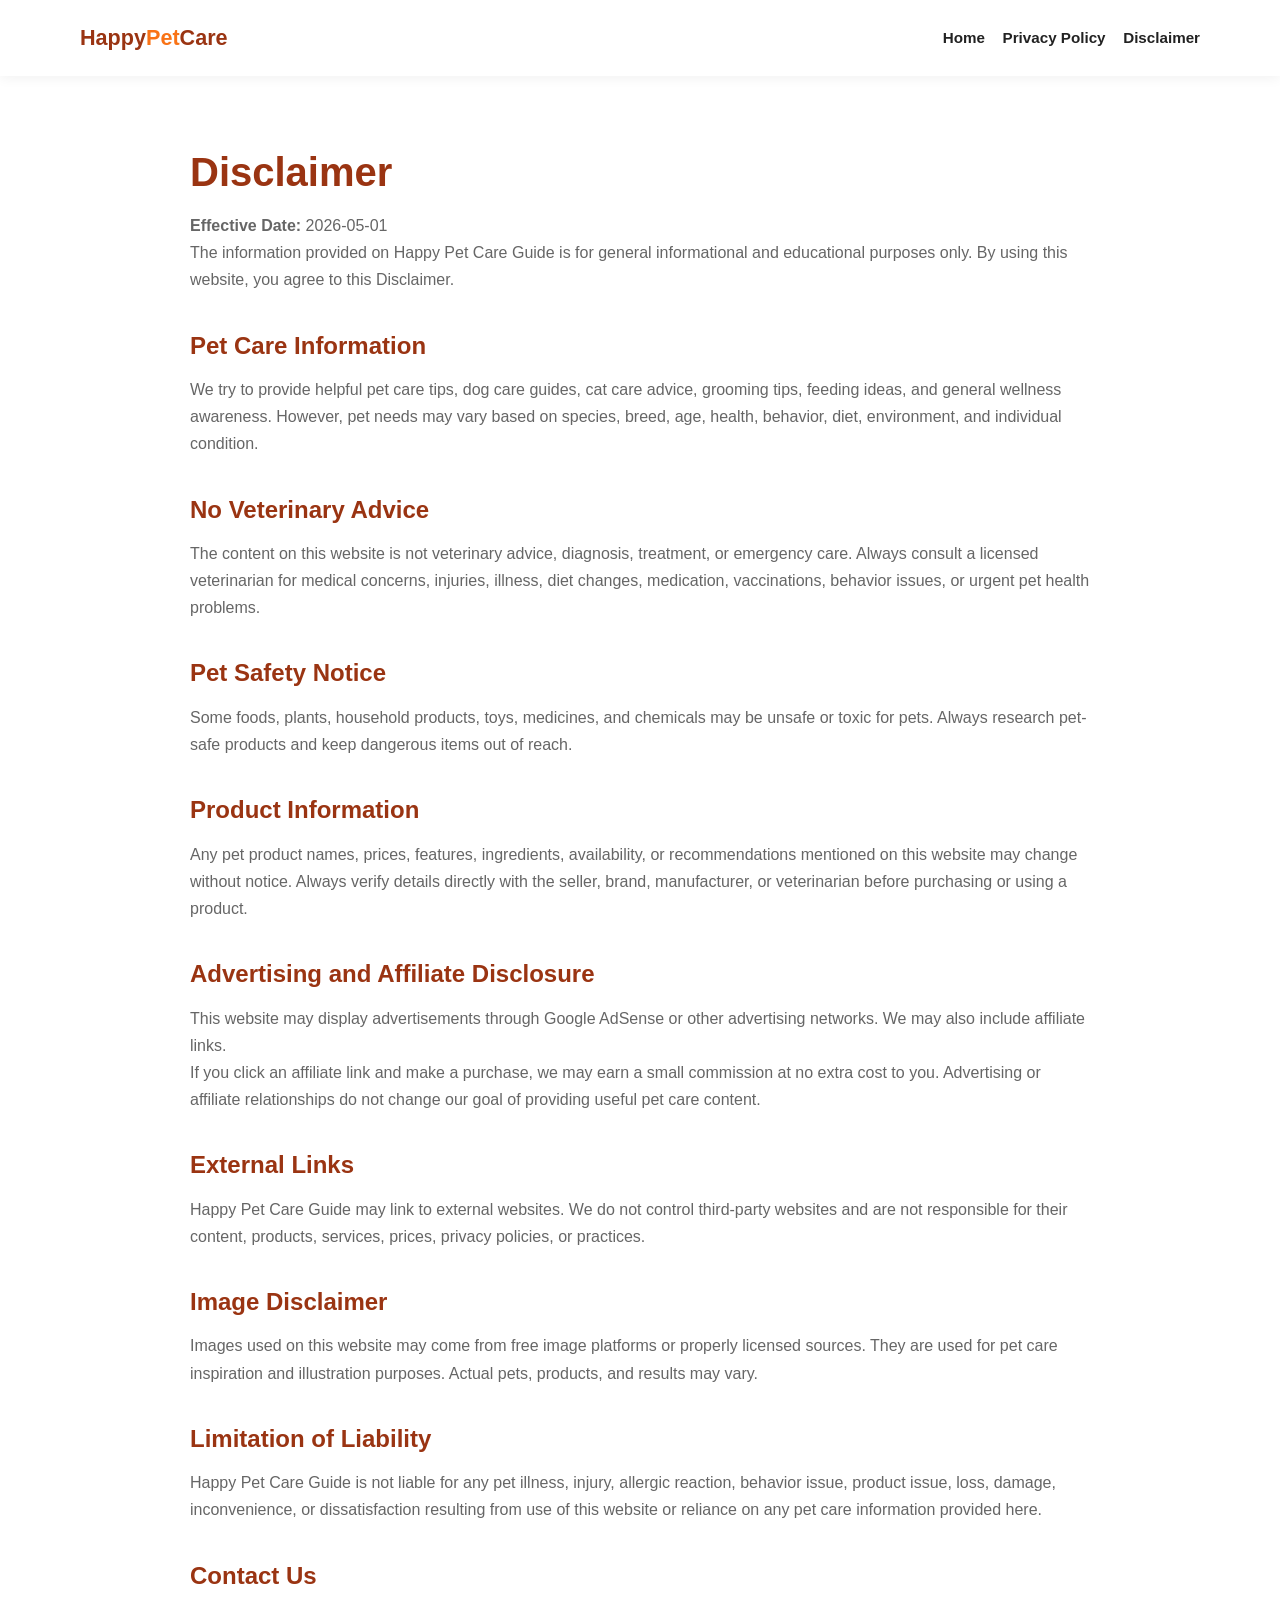
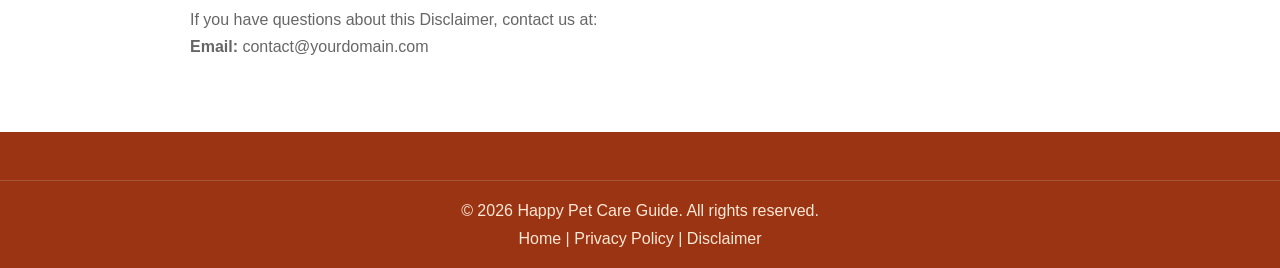
<file: public/disclaimer.html>
<!DOCTYPE html>
<html lang="en">
<head>
  <meta charset="UTF-8" />
  <meta name="viewport" content="width=device-width, initial-scale=1.0" />

  <title>Disclaimer | Happy Pet Care Guide</title>
  <meta name="description" content="Read the Disclaimer for Happy Pet Care Guide, including pet care advice, veterinary information, safety, advertisements, affiliate links, and external links." />
  <meta name="robots" content="index, follow" />

  <link rel="canonical" href="https://www.yourdomain.com/disclaimer.html" />
  <link rel="stylesheet" href="styles.css" />
</head>

<body>
  <header class="site-header">
    <nav class="navbar container">
      <a href="index.html" class="logo">Happy<span>Pet</span>Care</a>

      <button class="menu-toggle" id="menuToggle" aria-label="Open navigation menu">☰</button>

      <ul class="nav-links" id="navLinks">
        <li><a href="index.html">Home</a></li>
        <li><a href="privacy-policy.html">Privacy Policy</a></li>
        <li><a href="disclaimer.html">Disclaimer</a></li>
      </ul>
    </nav>
  </header>

  <main class="container legal-page">
    <h1>Disclaimer</h1>
    <p><strong>Effective Date:</strong> 2026-05-01</p>

    <p>
      The information provided on Happy Pet Care Guide is for general informational and educational
      purposes only. By using this website, you agree to this Disclaimer.
    </p>

    <h2>Pet Care Information</h2>
    <p>
      We try to provide helpful pet care tips, dog care guides, cat care advice, grooming tips,
      feeding ideas, and general wellness awareness. However, pet needs may vary based on species,
      breed, age, health, behavior, diet, environment, and individual condition.
    </p>

    <h2>No Veterinary Advice</h2>
    <p>
      The content on this website is not veterinary advice, diagnosis, treatment, or emergency care.
      Always consult a licensed veterinarian for medical concerns, injuries, illness, diet changes,
      medication, vaccinations, behavior issues, or urgent pet health problems.
    </p>

    <h2>Pet Safety Notice</h2>
    <p>
      Some foods, plants, household products, toys, medicines, and chemicals may be unsafe or toxic
      for pets. Always research pet-safe products and keep dangerous items out of reach.
    </p>

    <h2>Product Information</h2>
    <p>
      Any pet product names, prices, features, ingredients, availability, or recommendations mentioned
      on this website may change without notice. Always verify details directly with the seller,
      brand, manufacturer, or veterinarian before purchasing or using a product.
    </p>

    <h2>Advertising and Affiliate Disclosure</h2>
    <p>
      This website may display advertisements through Google AdSense or other advertising networks.
      We may also include affiliate links.
    </p>
    <p>
      If you click an affiliate link and make a purchase, we may earn a small commission at no extra
      cost to you. Advertising or affiliate relationships do not change our goal of providing useful
      pet care content.
    </p>

    <h2>External Links</h2>
    <p>
      Happy Pet Care Guide may link to external websites. We do not control third-party websites and
      are not responsible for their content, products, services, prices, privacy policies, or practices.
    </p>

    <h2>Image Disclaimer</h2>
    <p>
      Images used on this website may come from free image platforms or properly licensed sources.
      They are used for pet care inspiration and illustration purposes. Actual pets, products, and
      results may vary.
    </p>

    <h2>Limitation of Liability</h2>
    <p>
      Happy Pet Care Guide is not liable for any pet illness, injury, allergic reaction, behavior issue,
      product issue, loss, damage, inconvenience, or dissatisfaction resulting from use of this website
      or reliance on any pet care information provided here.
    </p>

    <h2>Contact Us</h2>
    <p>
      If you have questions about this Disclaimer, contact us at:
      <br />
      <strong>Email:</strong> contact@yourdomain.com
    </p>
  </main>

  <footer class="site-footer">
    <div class="footer-bottom">
      <p>&copy; 2026 Happy Pet Care Guide. All rights reserved.</p>
      <p>
        <a href="index.html">Home</a> |
        <a href="privacy-policy.html">Privacy Policy</a> |
        <a href="disclaimer.html">Disclaimer</a>
      </p>
    </div>
  </footer>

  <script src="script.js"></script>
</body>
</html>
</file>
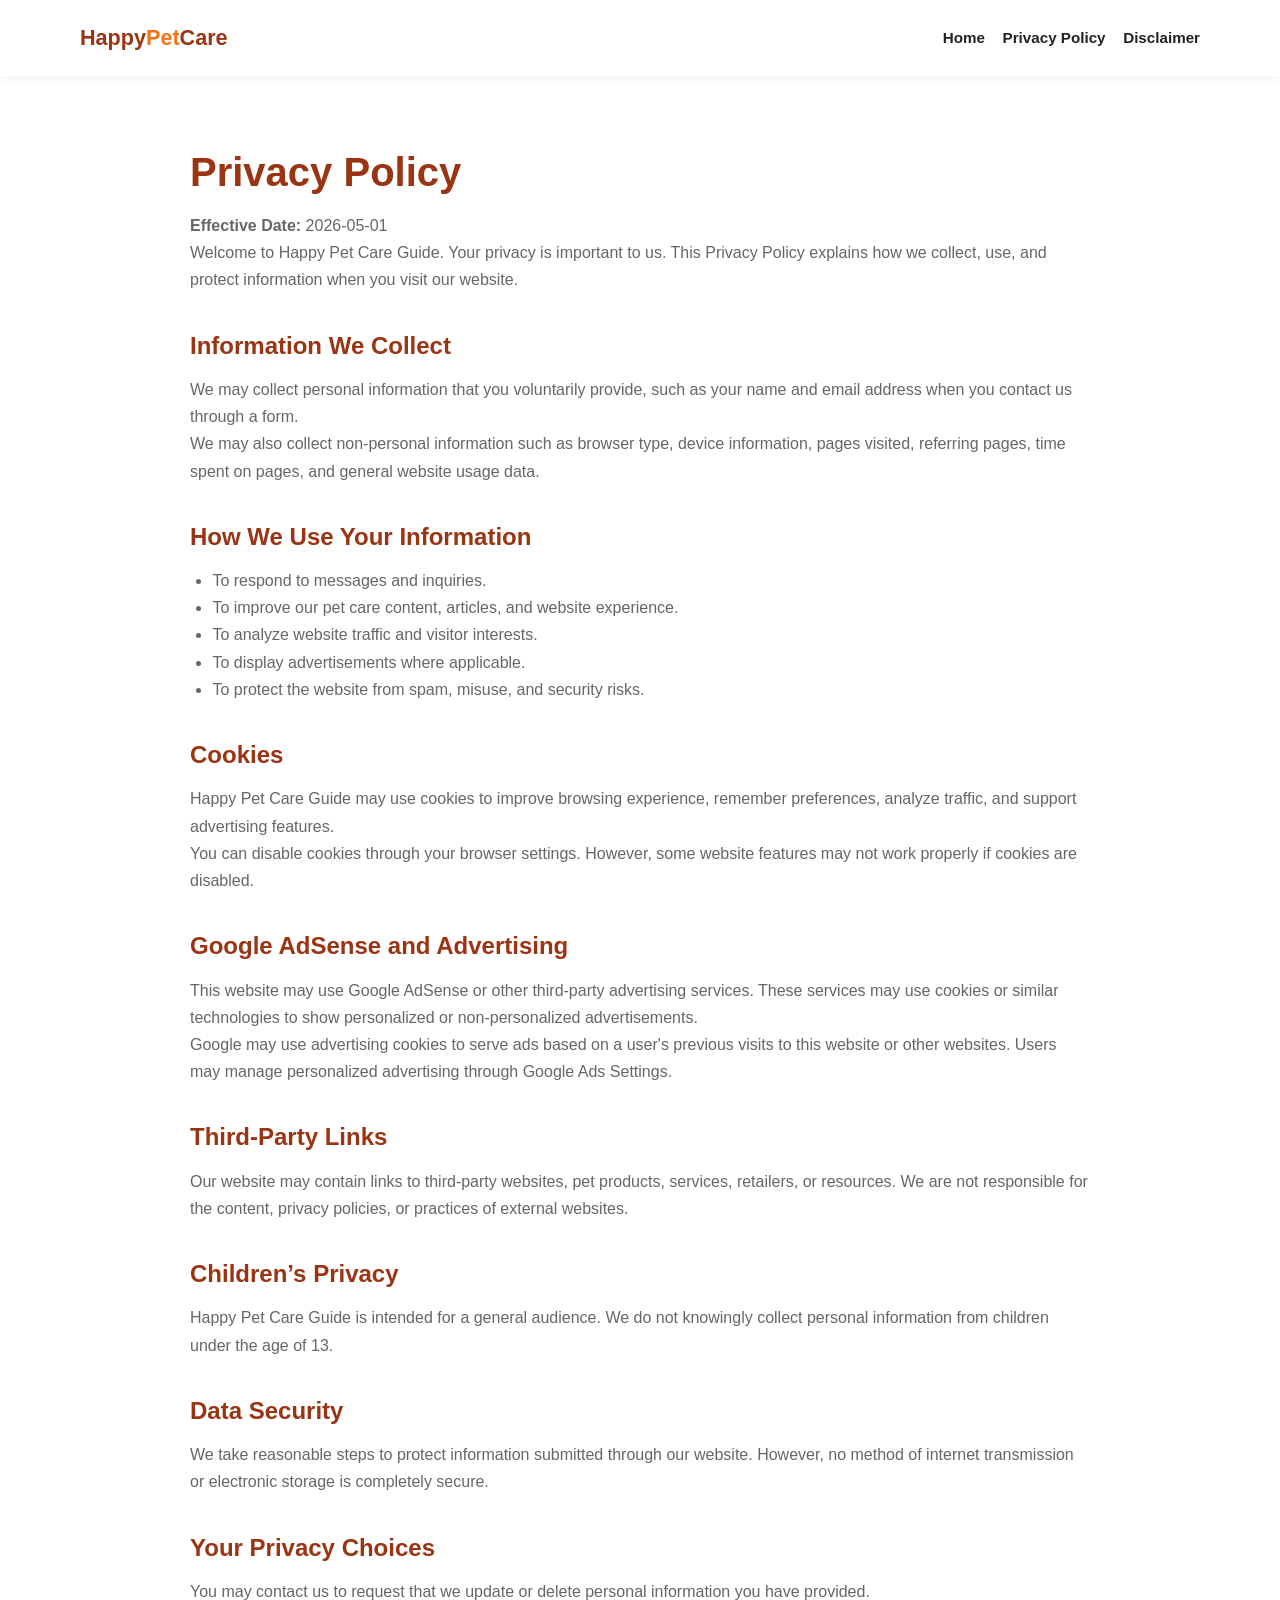
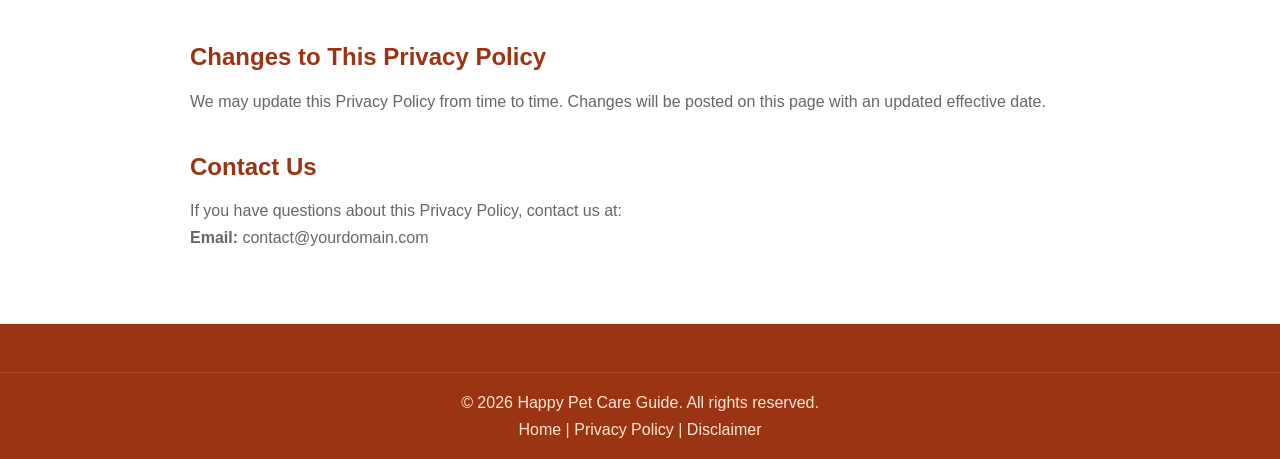
<file: public/privacy-policy.html>
<!DOCTYPE html>
<html lang="en">
<head>
  <meta charset="UTF-8" />
  <meta name="viewport" content="width=device-width, initial-scale=1.0" />

  <title>Privacy Policy | Happy Pet Care Guide</title>
  <meta name="description" content="Read the Privacy Policy for Happy Pet Care Guide and learn how we collect, use, and protect visitor information." />
  <meta name="robots" content="index, follow" />

  <link rel="canonical" href="https://www.yourdomain.com/privacy-policy.html" />
  <link rel="stylesheet" href="styles.css" />
</head>

<body>
  <header class="site-header">
    <nav class="navbar container">
      <a href="index.html" class="logo">Happy<span>Pet</span>Care</a>

      <button class="menu-toggle" id="menuToggle" aria-label="Open navigation menu">☰</button>

      <ul class="nav-links" id="navLinks">
        <li><a href="index.html">Home</a></li>
        <li><a href="privacy-policy.html">Privacy Policy</a></li>
        <li><a href="disclaimer.html">Disclaimer</a></li>
      </ul>
    </nav>
  </header>

  <main class="container legal-page">
    <h1>Privacy Policy</h1>
    <p><strong>Effective Date:</strong> 2026-05-01</p>

    <p>
      Welcome to Happy Pet Care Guide. Your privacy is important to us. This Privacy Policy explains
      how we collect, use, and protect information when you visit our website.
    </p>

    <h2>Information We Collect</h2>
    <p>
      We may collect personal information that you voluntarily provide, such as your name and email
      address when you contact us through a form.
    </p>
    <p>
      We may also collect non-personal information such as browser type, device information,
      pages visited, referring pages, time spent on pages, and general website usage data.
    </p>

    <h2>How We Use Your Information</h2>
    <ul>
      <li>To respond to messages and inquiries.</li>
      <li>To improve our pet care content, articles, and website experience.</li>
      <li>To analyze website traffic and visitor interests.</li>
      <li>To display advertisements where applicable.</li>
      <li>To protect the website from spam, misuse, and security risks.</li>
    </ul>

    <h2>Cookies</h2>
    <p>
      Happy Pet Care Guide may use cookies to improve browsing experience, remember preferences,
      analyze traffic, and support advertising features.
    </p>
    <p>
      You can disable cookies through your browser settings. However, some website features may
      not work properly if cookies are disabled.
    </p>

    <h2>Google AdSense and Advertising</h2>
    <p>
      This website may use Google AdSense or other third-party advertising services.
      These services may use cookies or similar technologies to show personalized or
      non-personalized advertisements.
    </p>
    <p>
      Google may use advertising cookies to serve ads based on a user's previous visits to this
      website or other websites. Users may manage personalized advertising through Google Ads Settings.
    </p>

    <h2>Third-Party Links</h2>
    <p>
      Our website may contain links to third-party websites, pet products, services, retailers,
      or resources. We are not responsible for the content, privacy policies, or practices of
      external websites.
    </p>

    <h2>Children’s Privacy</h2>
    <p>
      Happy Pet Care Guide is intended for a general audience. We do not knowingly collect personal
      information from children under the age of 13.
    </p>

    <h2>Data Security</h2>
    <p>
      We take reasonable steps to protect information submitted through our website. However,
      no method of internet transmission or electronic storage is completely secure.
    </p>

    <h2>Your Privacy Choices</h2>
    <p>
      You may contact us to request that we update or delete personal information you have provided.
    </p>

    <h2>Changes to This Privacy Policy</h2>
    <p>
      We may update this Privacy Policy from time to time. Changes will be posted on this page
      with an updated effective date.
    </p>

    <h2>Contact Us</h2>
    <p>
      If you have questions about this Privacy Policy, contact us at:
      <br />
      <strong>Email:</strong> contact@yourdomain.com
    </p>
  </main>

  <footer class="site-footer">
    <div class="footer-bottom">
      <p>&copy; 2026 Happy Pet Care Guide. All rights reserved.</p>
      <p>
        <a href="index.html">Home</a> |
        <a href="privacy-policy.html">Privacy Policy</a> |
        <a href="disclaimer.html">Disclaimer</a>
      </p>
    </div>
  </footer>

  <script src="script.js"></script>
</body>
</html>
</file>
<file: public/styles.css>
:root {
  --primary: #f97316;
  --primary-dark: #9a3412;
  --secondary: #fff3e8;
  --accent: #fdba74;
  --text: #222222;
  --muted: #666666;
  --white: #ffffff;
  --light: #fffaf5;
  --border: #f1dcc8;
  --shadow: 0 12px 30px rgba(0, 0, 0, 0.08);
  --radius: 18px;
}

* {
  box-sizing: border-box;
  margin: 0;
  padding: 0;
}

html {
  scroll-behavior: smooth;
}

body {
  font-family: Arial, Helvetica, sans-serif;
  color: var(--text);
  background: var(--white);
  line-height: 1.7;
}

img {
  max-width: 100%;
  display: block;
}

a {
  color: inherit;
  text-decoration: none;
}

.container {
  width: min(1120px, 92%);
  margin: 0 auto;
}

.site-header {
  position: sticky;
  top: 0;
  z-index: 1000;
  background: var(--white);
  box-shadow: 0 2px 12px rgba(0, 0, 0, 0.06);
}

.navbar {
  min-height: 76px;
  display: flex;
  align-items: center;
  justify-content: space-between;
}

.logo {
  font-size: 1.35rem;
  font-weight: 800;
  color: var(--primary-dark);
}

.logo span {
  color: var(--primary);
}

.nav-links {
  list-style: none;
  display: flex;
  align-items: center;
  gap: 1.1rem;
}

.nav-links a {
  font-weight: 700;
  font-size: 0.95rem;
}

.nav-links a:hover {
  color: var(--primary);
}

.menu-toggle {
  display: none;
  border: 0;
  background: var(--primary);
  color: var(--white);
  padding: 0.5rem 0.75rem;
  border-radius: 8px;
  font-size: 1.3rem;
  cursor: pointer;
}

.hero {
  min-height: 680px;
  background:
    linear-gradient(rgba(55, 25, 8, 0.35), rgba(55, 25, 8, 0.62)),
    url("https://images.unsplash.com/photo-1450778869180-41d0601e046e?auto=format&fit=crop&w=1600&q=85") center/cover no-repeat;
}

.hero-overlay {
  min-height: 680px;
  display: flex;
  align-items: center;
}

.hero-content {
  color: var(--white);
  max-width: 790px;
}

.hero-content h1 {
  font-size: clamp(2.3rem, 5vw, 4.6rem);
  line-height: 1.1;
  margin-bottom: 1rem;
}

.hero-content p {
  font-size: 1.1rem;
  margin-bottom: 1.5rem;
}

.eyebrow {
  color: var(--accent);
  text-transform: uppercase;
  letter-spacing: 0.12em;
  font-weight: 800;
  font-size: 0.82rem;
  margin-bottom: 0.5rem;
}

.btn {
  display: inline-block;
  background: var(--primary);
  color: var(--white);
  padding: 0.85rem 1.35rem;
  border-radius: 999px;
  border: 0;
  font-weight: 800;
  cursor: pointer;
  transition: 0.25s ease;
}

.btn:hover {
  background: var(--primary-dark);
  transform: translateY(-2px);
}

.intro-section,
.tips-section,
.about-section,
.legal-page,
.health-guide {
  padding: 4.5rem 0;
}

.intro-section h2,
.section-heading h2,
.about-section h2,
.legal-page h1,
.health-guide h2 {
  color: var(--primary-dark);
  line-height: 1.2;
  margin-bottom: 1rem;
}

.intro-section p,
.about-section p {
  max-width: 850px;
  color: var(--muted);
}

.section-heading {
  margin-bottom: 2rem;
}

.category-grid,
.guide-grid,
.tips-grid {
  display: grid;
  gap: 1.5rem;
}

.category-grid {
  grid-template-columns: repeat(3, 1fr);
  margin-bottom: 4rem;
}

.category-card,
.guide-card,
.tips-grid article,
.detail-box {
  background: var(--white);
  border: 1px solid var(--border);
  border-radius: var(--radius);
  overflow: hidden;
  box-shadow: var(--shadow);
}

.category-card img {
  height: 250px;
  width: 100%;
  object-fit: cover;
}

.category-card div,
.guide-content,
.tips-grid article {
  padding: 1.3rem;
}

.category-card h3,
.guide-card h3,
.tips-grid h3,
.detail-box h3 {
  color: var(--primary-dark);
  margin-bottom: 0.5rem;
}

.category-card p,
.guide-card p,
.tips-grid p,
.legal-page p,
.legal-page li,
.detail-box li {
  color: var(--muted);
}

.guides-section {
  background: var(--light);
  padding: 4.5rem 0;
}

.guide-grid {
  grid-template-columns: repeat(4, 1fr);
}

.guide-card img {
  height: 220px;
  width: 100%;
  object-fit: cover;
}

.tag {
  display: inline-block;
  background: var(--secondary);
  color: var(--primary-dark);
  padding: 0.25rem 0.7rem;
  border-radius: 999px;
  font-size: 0.8rem;
  font-weight: 800;
  margin-bottom: 0.7rem;
}

.guide-content ul {
  margin-top: 1rem;
  list-style: none;
  color: var(--muted);
  font-size: 0.95rem;
}

.ad-placeholder {
  margin-top: 2rem;
  min-height: 110px;
  border: 2px dashed var(--border);
  border-radius: var(--radius);
  display: grid;
  place-items: center;
  color: var(--muted);
  background: var(--white);
}

.detail-box {
  display: grid;
  grid-template-columns: 1fr 1fr;
}

.detail-box img {
  height: 100%;
  width: 100%;
  object-fit: cover;
}

.detail-content {
  padding: 2rem;
}

.detail-content ul,
.detail-content ol,
.legal-page ul {
  margin-left: 1.4rem;
  color: var(--muted);
  margin-bottom: 1rem;
}

.tips-grid {
  grid-template-columns: repeat(3, 1fr);
}

.contact-section {
  background: var(--secondary);
  padding: 4.5rem 0;
}

.contact-box {
  display: grid;
  grid-template-columns: 1fr 1fr;
  gap: 2rem;
}

.contact-form {
  background: var(--white);
  padding: 1.5rem;
  border-radius: var(--radius);
  box-shadow: var(--shadow);
}

.contact-form label {
  display: block;
  font-weight: 700;
  margin-bottom: 0.35rem;
}

.contact-form input,
.contact-form textarea {
  width: 100%;
  padding: 0.85rem 1rem;
  margin-bottom: 1rem;
  border: 1px solid var(--border);
  border-radius: 10px;
  font: inherit;
}

.site-footer {
  background: var(--primary-dark);
  color: var(--white);
  padding-top: 3rem;
}

.footer-grid {
  display: grid;
  grid-template-columns: 1.5fr 1fr 1fr;
  gap: 2rem;
  padding-bottom: 2rem;
}

.footer-grid h2,
.footer-grid h3 {
  margin-bottom: 0.8rem;
}

.footer-grid p,
.footer-grid a,
.footer-bottom a {
  color: #ffe8d6;
}

.footer-grid ul {
  list-style: none;
}

.footer-bottom {
  text-align: center;
  border-top: 1px solid rgba(255, 255, 255, 0.15);
  padding: 1rem;
  color: #ffe8d6;
}

.legal-page {
  max-width: 900px;
}

.legal-page h1 {
  font-size: 2.5rem;
}

.legal-page h2 {
  color: var(--primary-dark);
  margin-top: 2rem;
  margin-bottom: 0.6rem;
}

.cookie-notice {
  position: fixed;
  left: 1rem;
  bottom: 1rem;
  max-width: 360px;
  background: var(--primary-dark);
  color: var(--white);
  border: 0;
  border-radius: 12px;
  padding: 1rem;
  box-shadow: var(--shadow);
  cursor: pointer;
  z-index: 2000;
  text-align: left;
}

.cookie-notice.hidden {
  display: none;
}

@media (max-width: 980px) {
  .category-grid,
  .guide-grid,
  .tips-grid,
  .contact-box,
  .footer-grid,
  .detail-box {
    grid-template-columns: 1fr 1fr;
  }

  .guide-grid {
    grid-template-columns: repeat(2, 1fr);
  }
}

@media (max-width: 720px) {
  .menu-toggle {
    display: block;
  }

  .nav-links {
    position: absolute;
    top: 76px;
    left: 0;
    right: 0;
    background: var(--white);
    flex-direction: column;
    align-items: flex-start;
    padding: 1rem 4%;
    display: none;
    border-top: 1px solid var(--border);
  }

  .nav-links.show {
    display: flex;
  }

  .hero,
  .hero-overlay {
    min-height: 560px;
  }

  .category-grid,
  .guide-grid,
  .tips-grid,
  .contact-box,
  .footer-grid,
  .detail-box {
    grid-template-columns: 1fr;
  }

  .detail-box img {
    height: 280px;
  }
}
</file>
